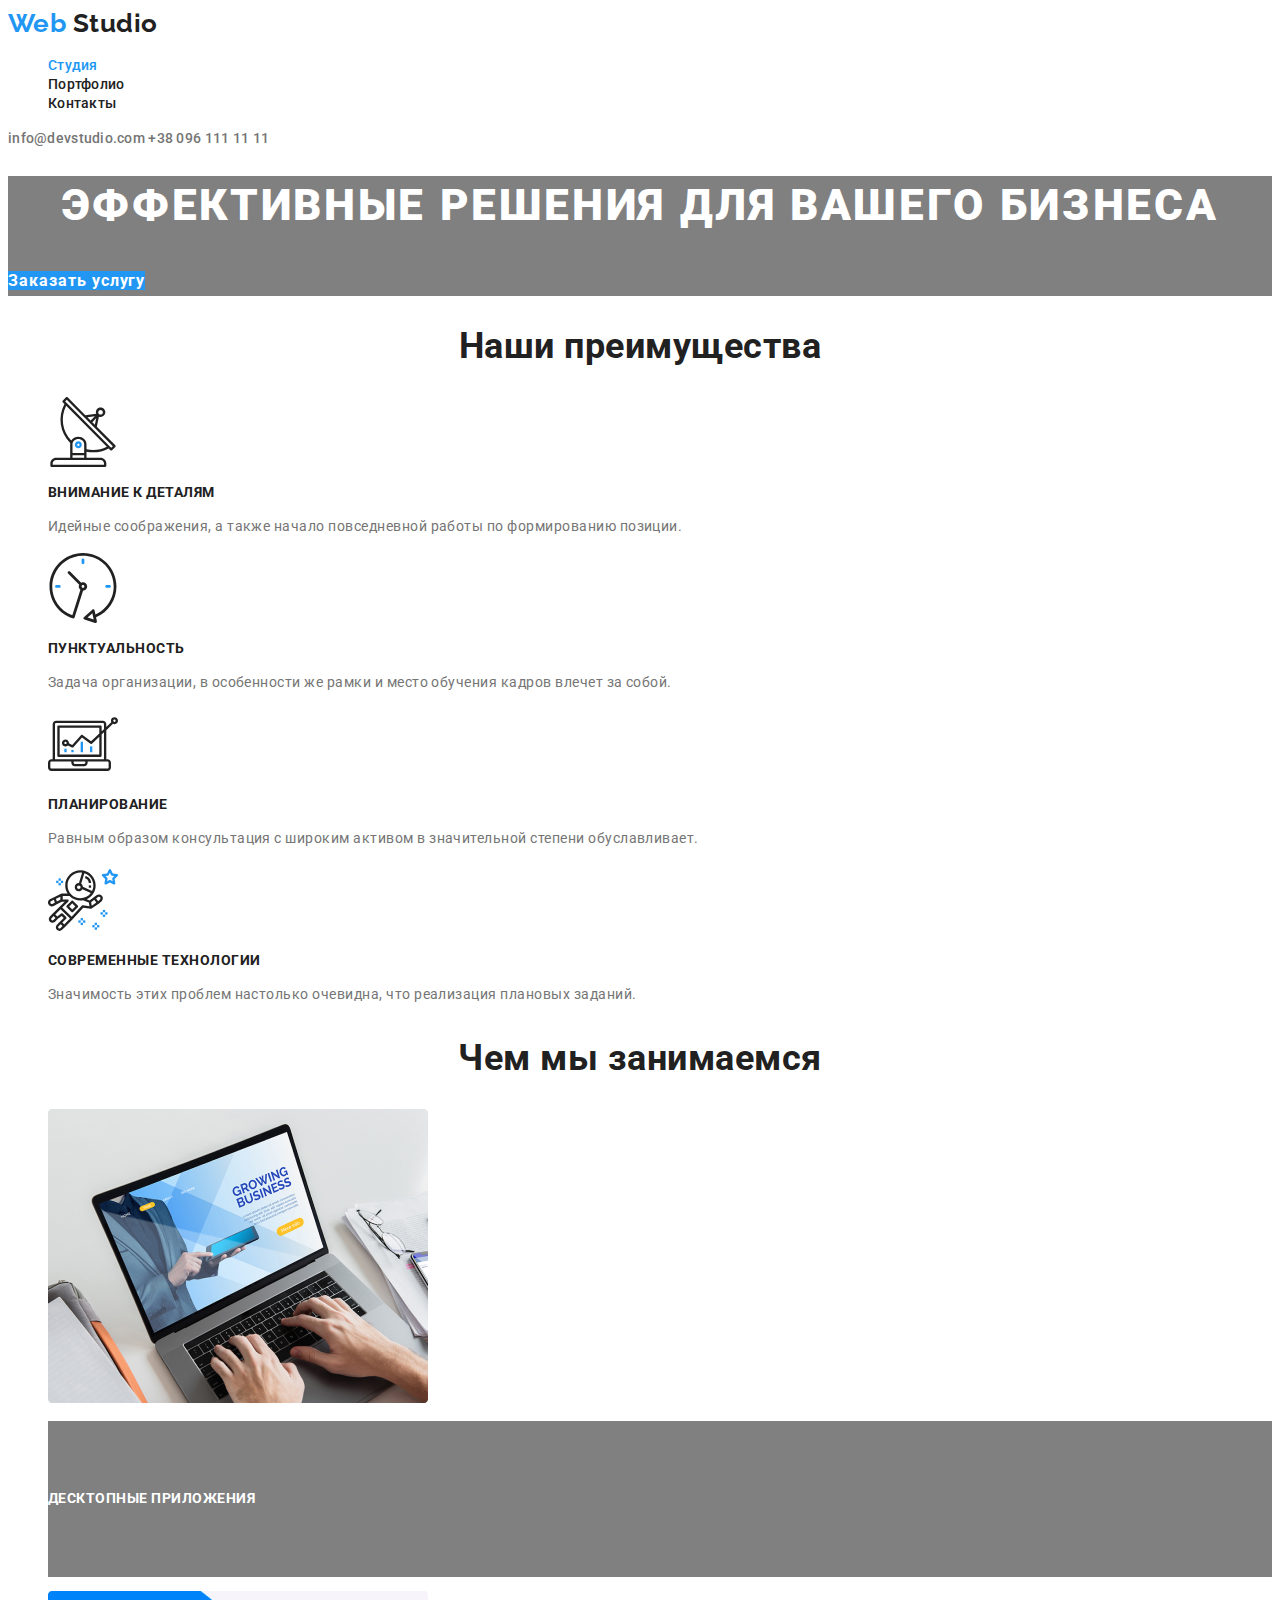
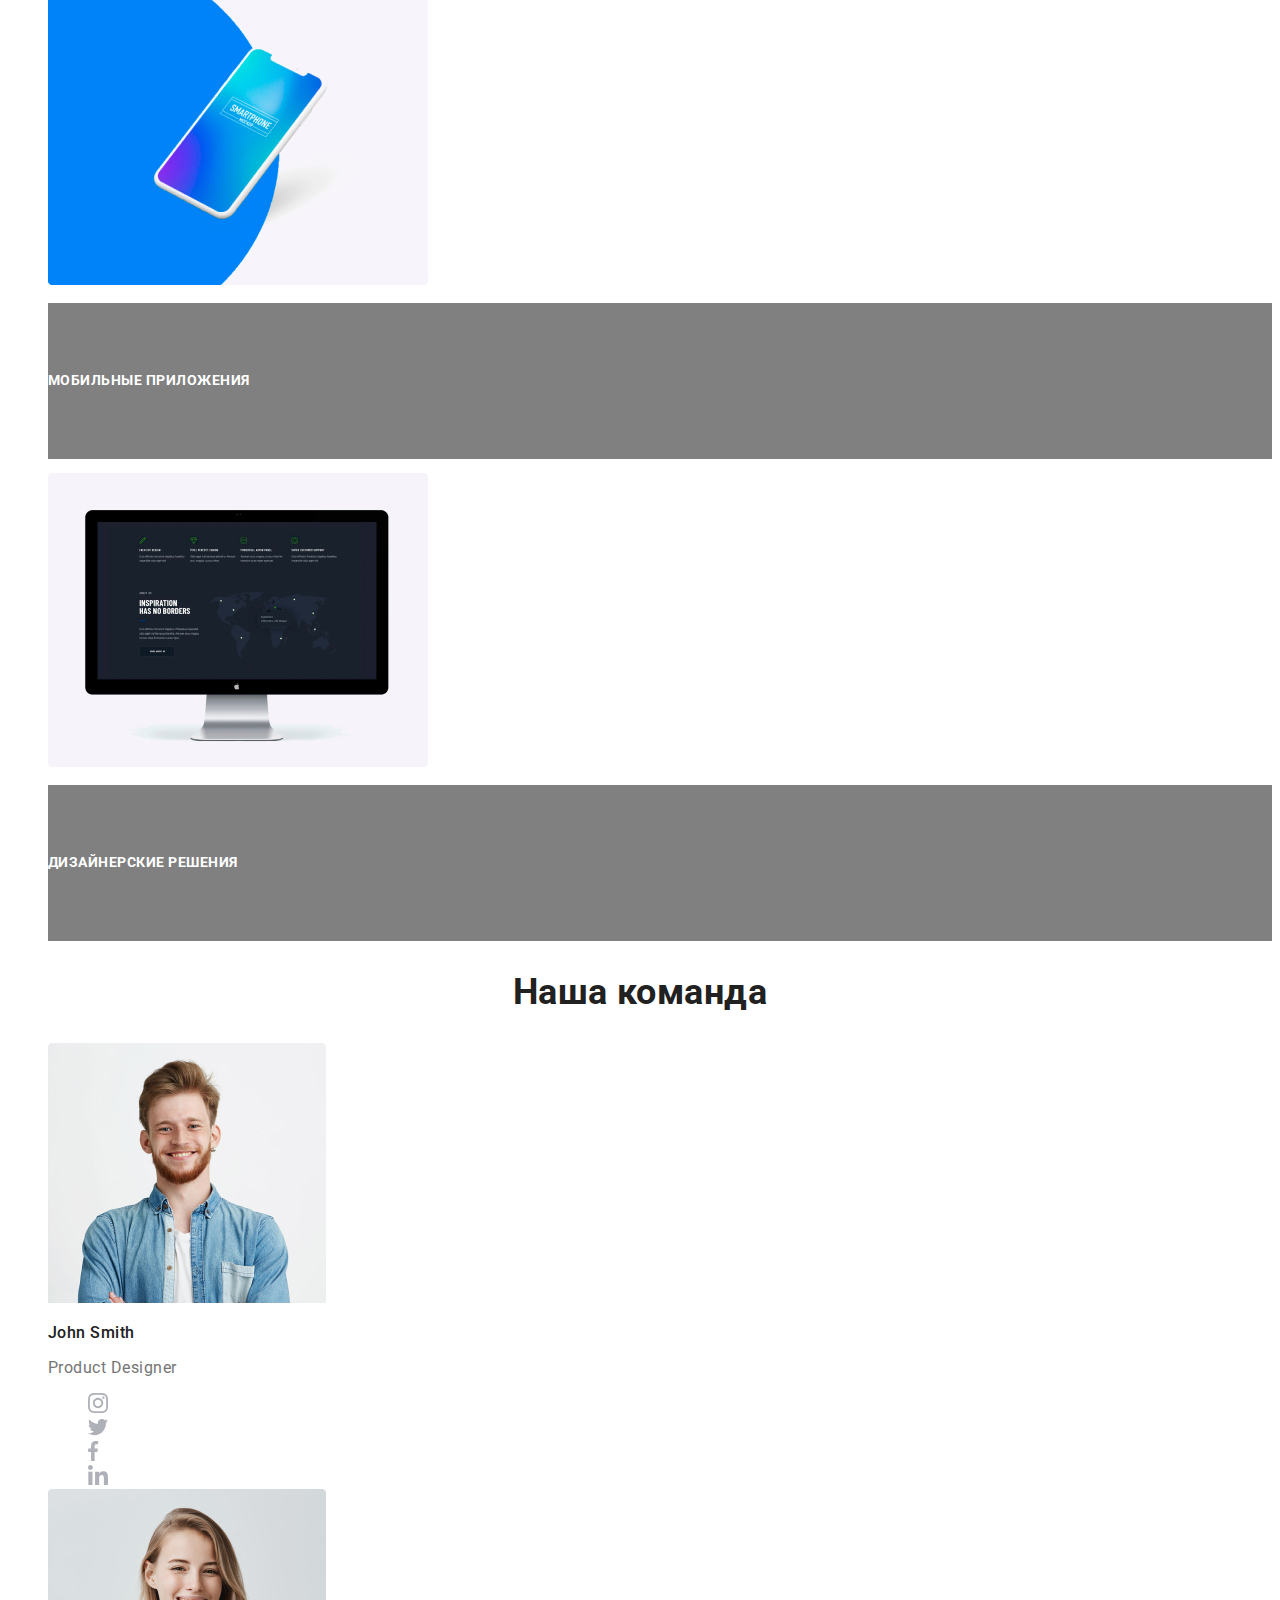
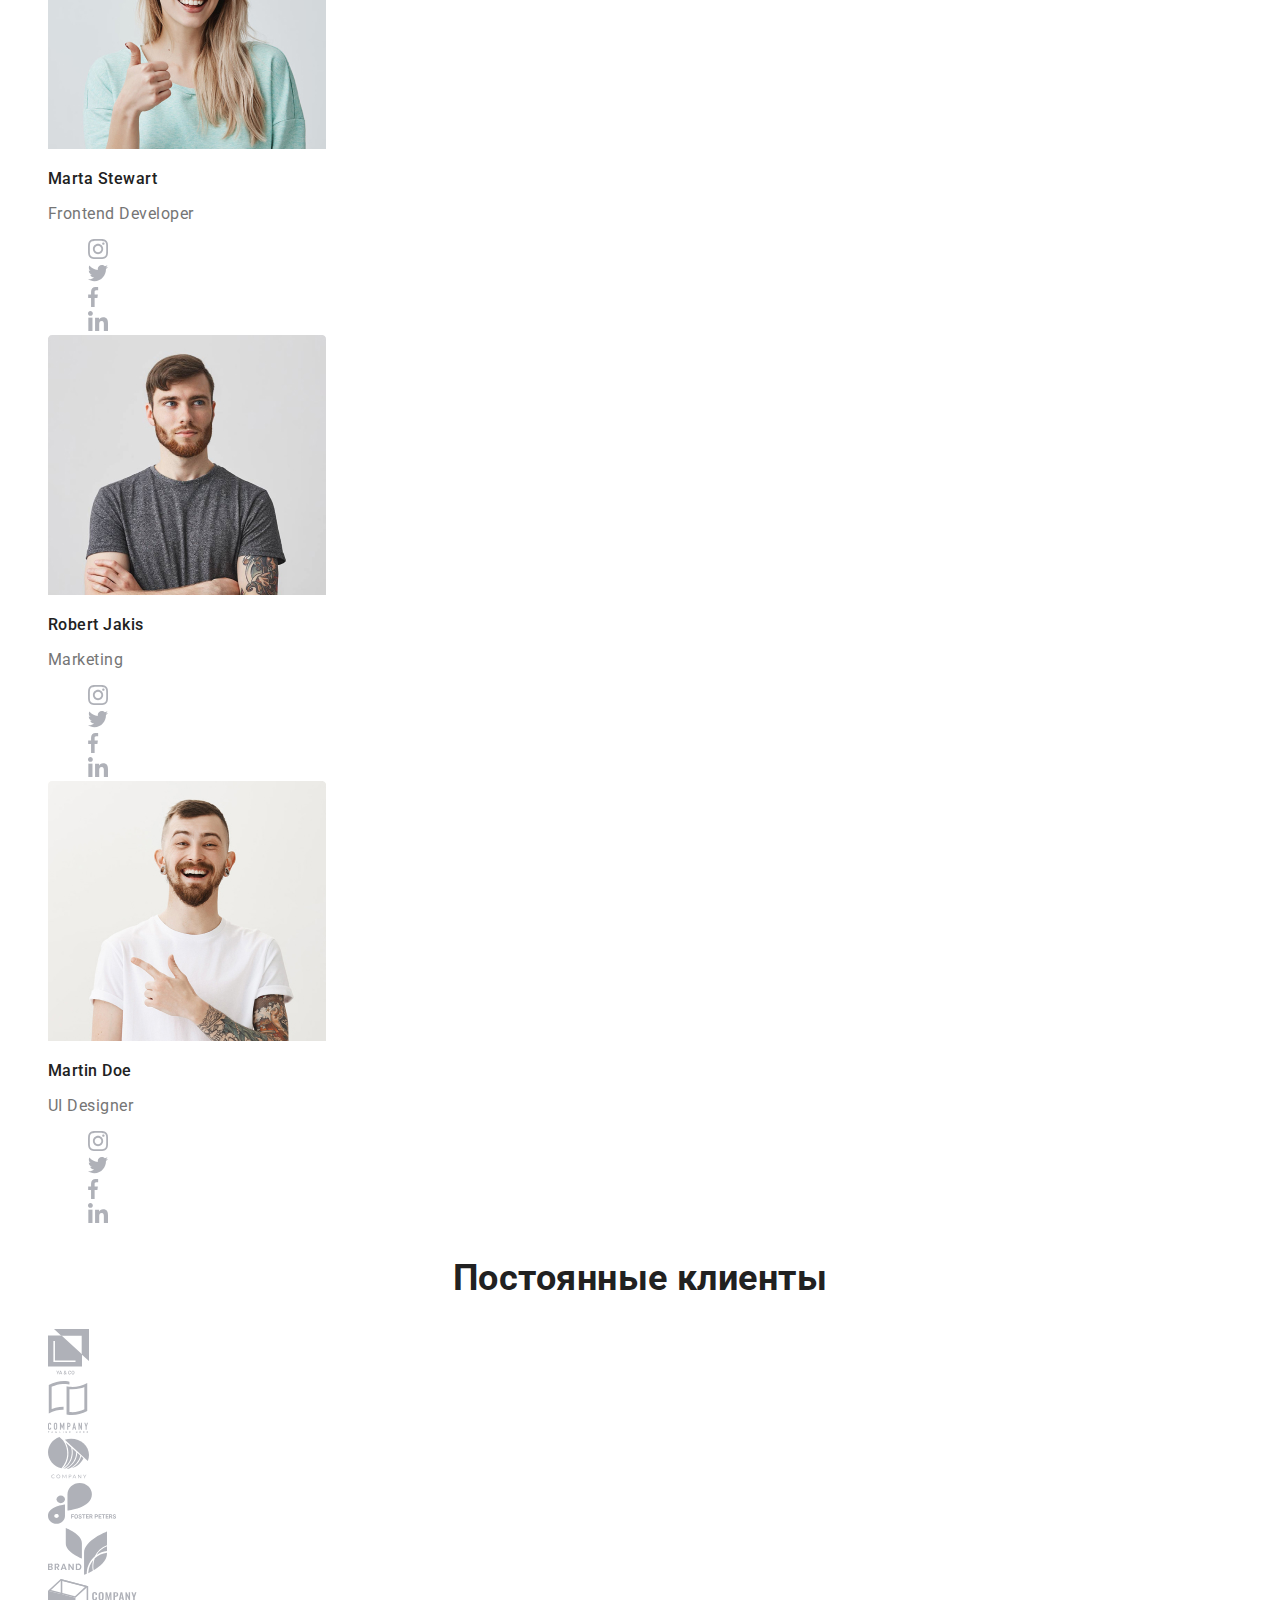
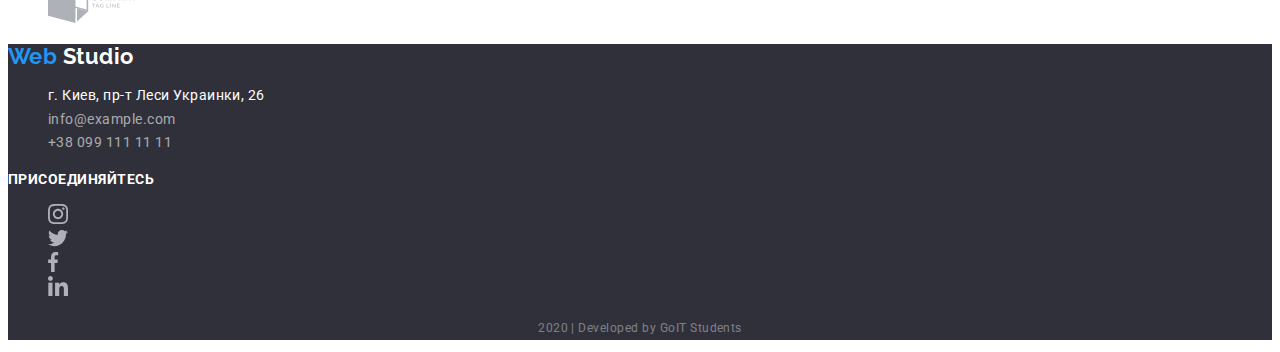
<file: index.html>
<!DOCTYPE html>
<html lang="ru">
  <head>
    <meta charset="UTF-8" />
    <meta name="viewport" content="width=device-width, initial-scale=1.0" />
    <title>Document</title>
    <link
      href="https://fonts.googleapis.com/css2?family=Raleway:wght@700&family=Roboto:wght@400;500;700&display=swap"
      rel="stylesheet"
    />
    <link rel="stylesheet" href="./css/common.css" />
    <link rel="stylesheet" href="./css/main.css" />
  </head>
  <body>
    <!--Шапка сайта-->
    <header>
      <nav>
        <a href="./index.html" class="logo-header">
          <span class="logo-web">Web</span>
          <span class="logo-studio">Studio</span>
        </a>

        <ul class="site-nav list">
          <li><a href="./index.html" class="link current">Студия</a></li>
          <li><a href="./portfolio.html" class="link">Портфолио</a></li>
          <li><a href="" class="link">Контакты</a></li>
        </ul>
      </nav>

      <div class="cont-nav">
        <a href="mailto:info@devstudio.com " class="link">
          info@devstudio.com
        </a>
        <a href="tel:+380961111111" class="link">
          +38 096 111 11 11
        </a>
      </div>
    </header>

    <main>
      <!--Герой-->
      <section class="hero">
        <h1 class="hero-title">эффективные решения для вашего бизнеса</h1>
        <a href="" class="button">Заказать услугу</a>
      </section>

      <!--Преимущества-->
      <section class="section">
        <!--этот заголовок спрячется в CSS-->
        <h2 class="section-title">Наши преимущества</h2>

        <ul class="feature list">
          <li>
            <img
              src="./images/antenna.svg"
              alt="изображение параболической антенны"
            />
            <h3 class="title">Внимание к деталям</h3>
            <p class="description">
              Идейные соображения, а также начало повседневной работы по
              формированию позиции.
            </p>
          </li>
          <li>
            <img src="./images/clock.svg" alt="изображение настенных часов" />
            <h3 class="title">Пунктуальность</h3>
            <p class="description">
              Задача организации, в особенности же рамки и место обучения кадров
              влечет за собой.
            </p>
          </li>
          <li>
            <img src="./images/diagram.svg" alt="изображение диаграммы" />
            <h3 class="title">Планирование</h3>
            <p class="description">
              Равным образом консультация с широким активом в значительной
              степени обуславливает.
            </p>
          </li>
          <li>
            <img src="./images/astronaut.svg" alt="изображение астронавта" />
            <h3 class="title">Современные технологии</h3>
            <p class="description">
              Значимость этих проблем настолько очевидна, что реализация
              плановых заданий.
            </p>
          </li>
        </ul>
      </section>

      <!-- Чем мы занимаемся -->
      <section class="section">
        <h2 class="section-title">Чем мы занимаемся</h2>

        <ul class="works list">
          <li>
            <img
              src="./images/desktopapp.jpg"
              alt="изображение ноутбука"
              width="380"
            />
            <h3 class="title">Десктопные приложения</h3>
          </li>
          <li>
            <img
              src="./images/mobileapp.jpg"
              alt="изображение мобильного телефона"
              width="380"
            />
            <h3 class="title">Мобильные приложения</h3>
          </li>
          <li>
            <img
              src="./images/designsolutions.jpg"
              alt="изображение монитора с дизайнерскими решениями"
              width="380"
            />
            <h3 class="title">Дизайнерские решения</h3>
          </li>
        </ul>
      </section>

      <!--Наша команда-->
      <section class="section">
        <h2 class="section-title">Наша команда</h2>

        <ul class="team list">
          <li>
            <img
              src="./images/teammate-1.jpg"
              alt="фото члена команды"
              width="278"
            />
            <h3 class="title">John Smith</h3>
            <p class="position">Product Designer</p>

            <!--ссылки на соц. сети-->
            <ul class="list">
              <li>
                <a href="" aria-label="Ссылка на Instagram">
                  <img
                    src="./images/logo-instagram.svg"
                    alt="логотип Инстаграм"
                  />
                </a>
              </li>
              <li>
                <a href="" aria-label="Ссылка на Twitter">
                  <img src="./images/logo-twitter.svg" alt="логотип Твиттер" />
                </a>
              </li>
              <li>
                <a href="" aria-label="Ссылка на Facebook">
                  <img src="./images/logo-facebook.svg" alt="логотип Фейсбук" />
                </a>
              </li>
              <li>
                <a href="" aria-label="Ссылка на linkedin">
                  <img
                    src="./images/logo-linkedin.svg"
                    alt="логотип Линкедин"
                  />
                </a>
              </li>
            </ul>
          </li>
          <li>
            <img
              src="./images/teammate-2.jpg"
              alt="фото члена команды"
              width="278"
            />
            <h3 class="title">Marta Stewart</h3>
            <p>Frontend Developer</p>

            <!--ссылки на соц. сети-->
            <ul class="list">
              <li>
                <a href="" aria-label="Ссылка на Instagram">
                  <img
                    src="./images/logo-instagram.svg"
                    alt="логотип Инстаграм"
                  />
                </a>
              </li>
              <li>
                <a href="" aria-label="Ссылка на Twitter">
                  <img src="./images/logo-twitter.svg" alt="логотип Твиттер" />
                </a>
              </li>
              <li>
                <a href="" aria-label="Ссылка на Facebook">
                  <img src="./images/logo-facebook.svg" alt="логотип Фейсбук" />
                </a>
              </li>
              <li>
                <a href="" aria-label="Ссылка на linkedin">
                  <img
                    src="./images/logo-linkedin.svg"
                    alt="логотип Линкедин"
                  />
                </a>
              </li>
            </ul>
          </li>
          <li>
            <img
              src="./images/teammate-3.jpg"
              alt="фото члена команды"
              width="278"
            />
            <h3 class="title">Robert Jakis</h3>
            <p>Marketing</p>

            <!--ссылки на соц. сети-->
            <ul class="list">
              <li>
                <a href="" aria-label="Ссылка на Instagram">
                  <img
                    src="./images/logo-instagram.svg"
                    alt="логотип Инстаграм"
                  />
                </a>
              </li>
              <li>
                <a href="" aria-label="Ссылка на Twitter">
                  <img src="./images/logo-twitter.svg" alt="логотип Твиттер" />
                </a>
              </li>
              <li>
                <a href="" aria-label="Ссылка на Facebook">
                  <img src="./images/logo-facebook.svg" alt="логотип Фейсбук" />
                </a>
              </li>
              <li>
                <a href="" aria-label="Ссылка на linkedin">
                  <img
                    src="./images/logo-linkedin.svg"
                    alt="логотип Линкедин"
                  />
                </a>
              </li>
            </ul>
          </li>
          <li>
            <img
              src="./images/teammate-4.jpg"
              alt="фото члена команды"
              width="278"
            />
            <h3 class="title">Martin Doe</h3>
            <p>UI Designer</p>

            <!--ссылки на соц. сети-->
            <ul class="list">
              <li>
                <a href="" aria-label="Ссылка на Instagram">
                  <img
                    src="./images/logo-instagram.svg"
                    alt="логотип Инстаграм"
                  />
                </a>
              </li>
              <li>
                <a href="" aria-label="Ссылка на Twitter">
                  <img src="./images/logo-twitter.svg" alt="логотип Твиттер" />
                </a>
              </li>
              <li>
                <a href="" aria-label="Ссылка на Facebook">
                  <img src="./images/logo-facebook.svg" alt="логотип Фейсбук" />
                </a>
              </li>
              <li>
                <a href="" aria-label="Ссылка на linkedin">
                  <img
                    src="./images/logo-linkedin.svg"
                    alt="логотип Линкедин"
                  />
                </a>
              </li>
            </ul>
          </li>
        </ul>
      </section>

      <!--Постоянные клиенты-->
      <section class="section">
        <h2 class="section-title">Постоянные клиенты</h2>

        <ul class="list">
          <li>
            <a href="" aria-label="Ссылка на 1 клиента">
              <img src="./images/logo-client-1.svg" alt="логотип 1 клиента" />
            </a>
          </li>
          <li>
            <a href="" aria-label="Ссылка на 2 клиента">
              <img src="./images/logo-client-2.svg" alt="логотип 2 клиента" />
            </a>
          </li>
          <li>
            <a href="" aria-label="Ссылка на 3 клиента">
              <img src="./images/logo-client-3.svg" alt="логотип 3 клиента" />
            </a>
          </li>
          <li>
            <a href="" aria-label="Ссылка на 4 клиента">
              <img src="./images/logo-client-4.svg" alt="логотип 4 клиента" />
            </a>
          </li>
          <li>
            <a href="" aria-label="Ссылка на 5 клиента">
              <img src="./images/logo-client-5.svg" alt="логотип 5 клиента" />
            </a>
          </li>
          <li>
            <a href="" aria-label="Ссылка на 6 клиента">
              <img src="./images/logo-client-6.svg" alt="логотип 6 клиента" />
            </a>
          </li>
        </ul>
      </section>
    </main>

    <!--Футер-->
    <footer>
      <a href="./index.html" class="logo-footer">
        <span class="logo-web">Web</span>
        <span class="logo-studio footer">Studio</span>
      </a>

      <address>
        <ul class="address list">
          <li class="street">г. Киев, пр-т Леси Украинки, 26</li>
          <li><a href="mailto:info@example.com">info@example.com</a></li>
          <li><a href="tel:+380991111111">+38 099 111 11 11</a></li>
        </ul>
      </address>

      <b class="join-in">присоединяйтесь</b>
      <ul class="list">
        <li>
          <a href="" aria-label="Ссылка на Instagram">
            <img src="./images/logo-instagram.svg" alt="логотип Инстаграм" />
          </a>
        </li>
        <li>
          <a href="" aria-label="Ссылка на Twitter">
            <img src="./images/logo-twitter.svg" alt="логотип Твиттер" />
          </a>
        </li>
        <li>
          <a href="" aria-label="Ссылка на Facebook">
            <img src="./images/logo-facebook.svg" alt="логотип Фейсбук" />
          </a>
        </li>
        <li>
          <a href="" aria-label="Ссылка на linkedin">
            <img src="./images/logo-linkedin.svg" alt="логотип Линкедин" />
          </a>
        </li>
      </ul>

      <p class="copyright">2020 | Developed by GoIT Students</p>
    </footer>
  </body>
</html>
</file>
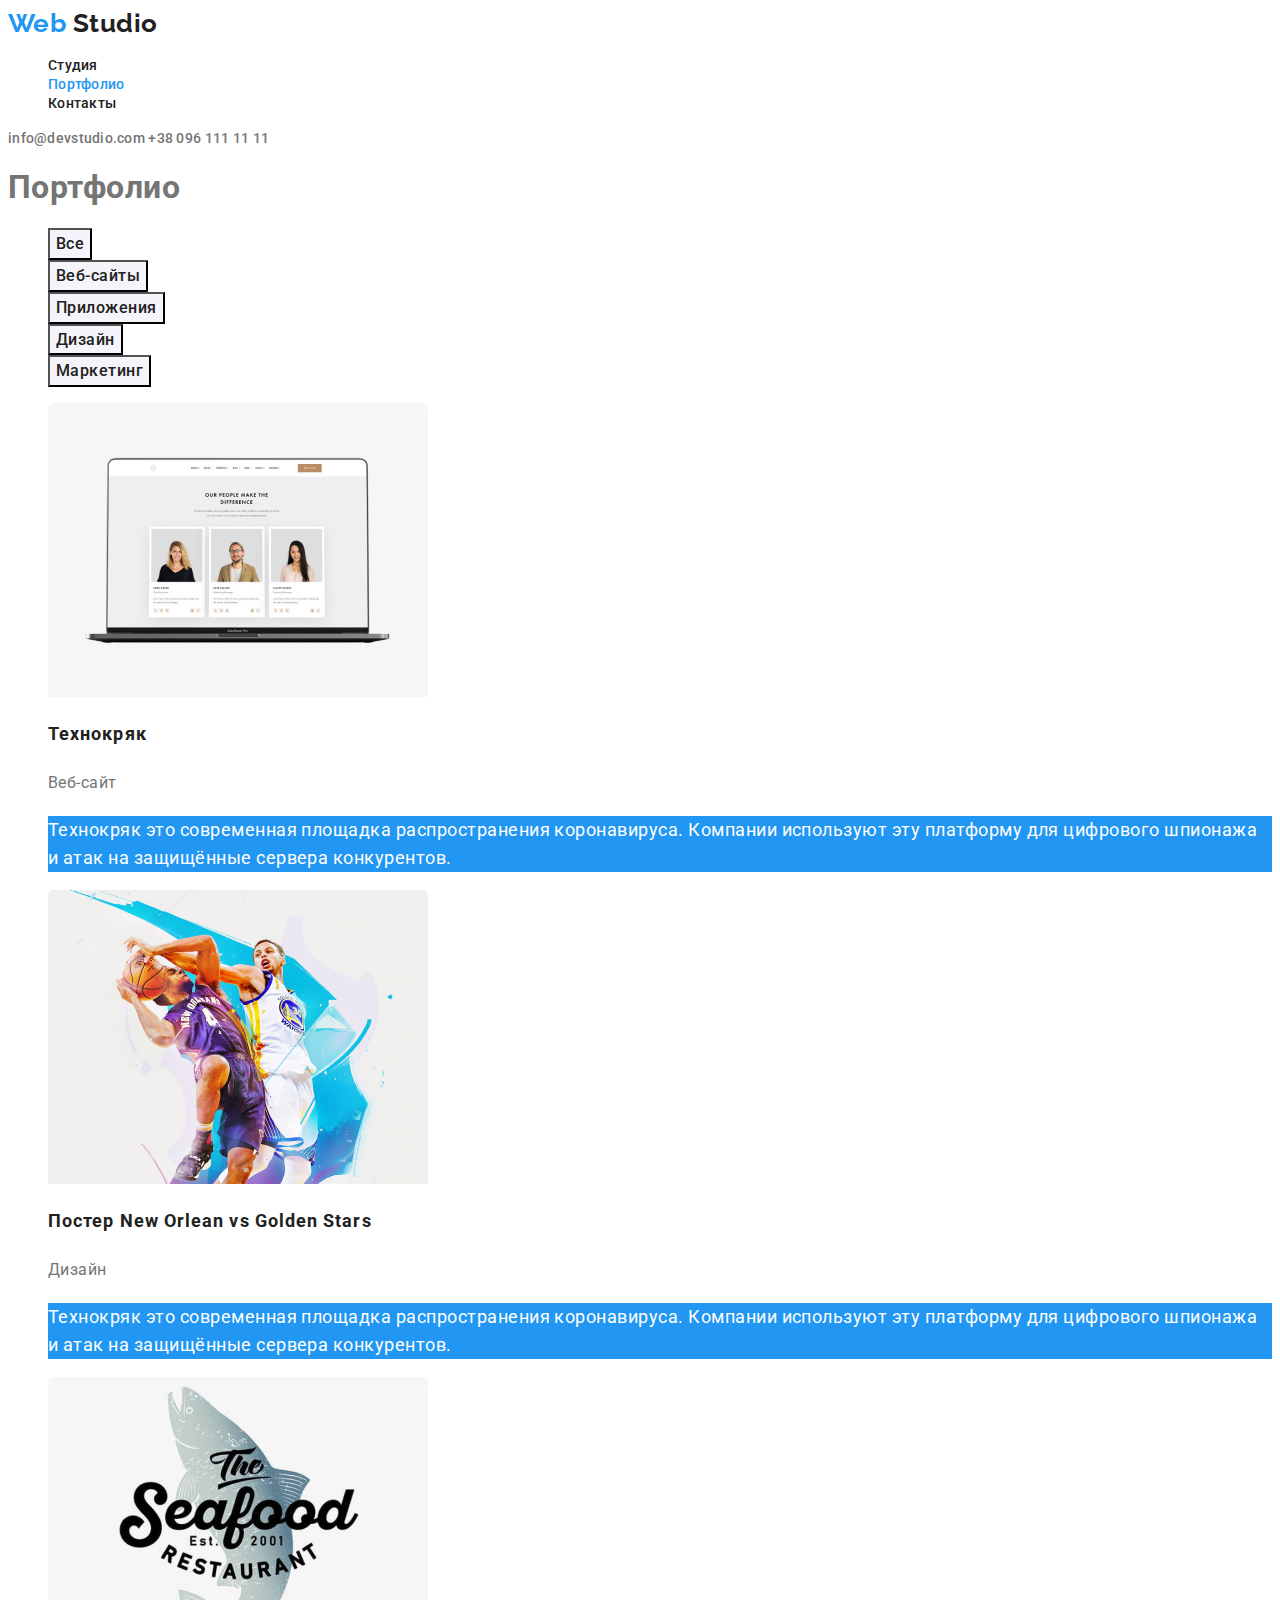
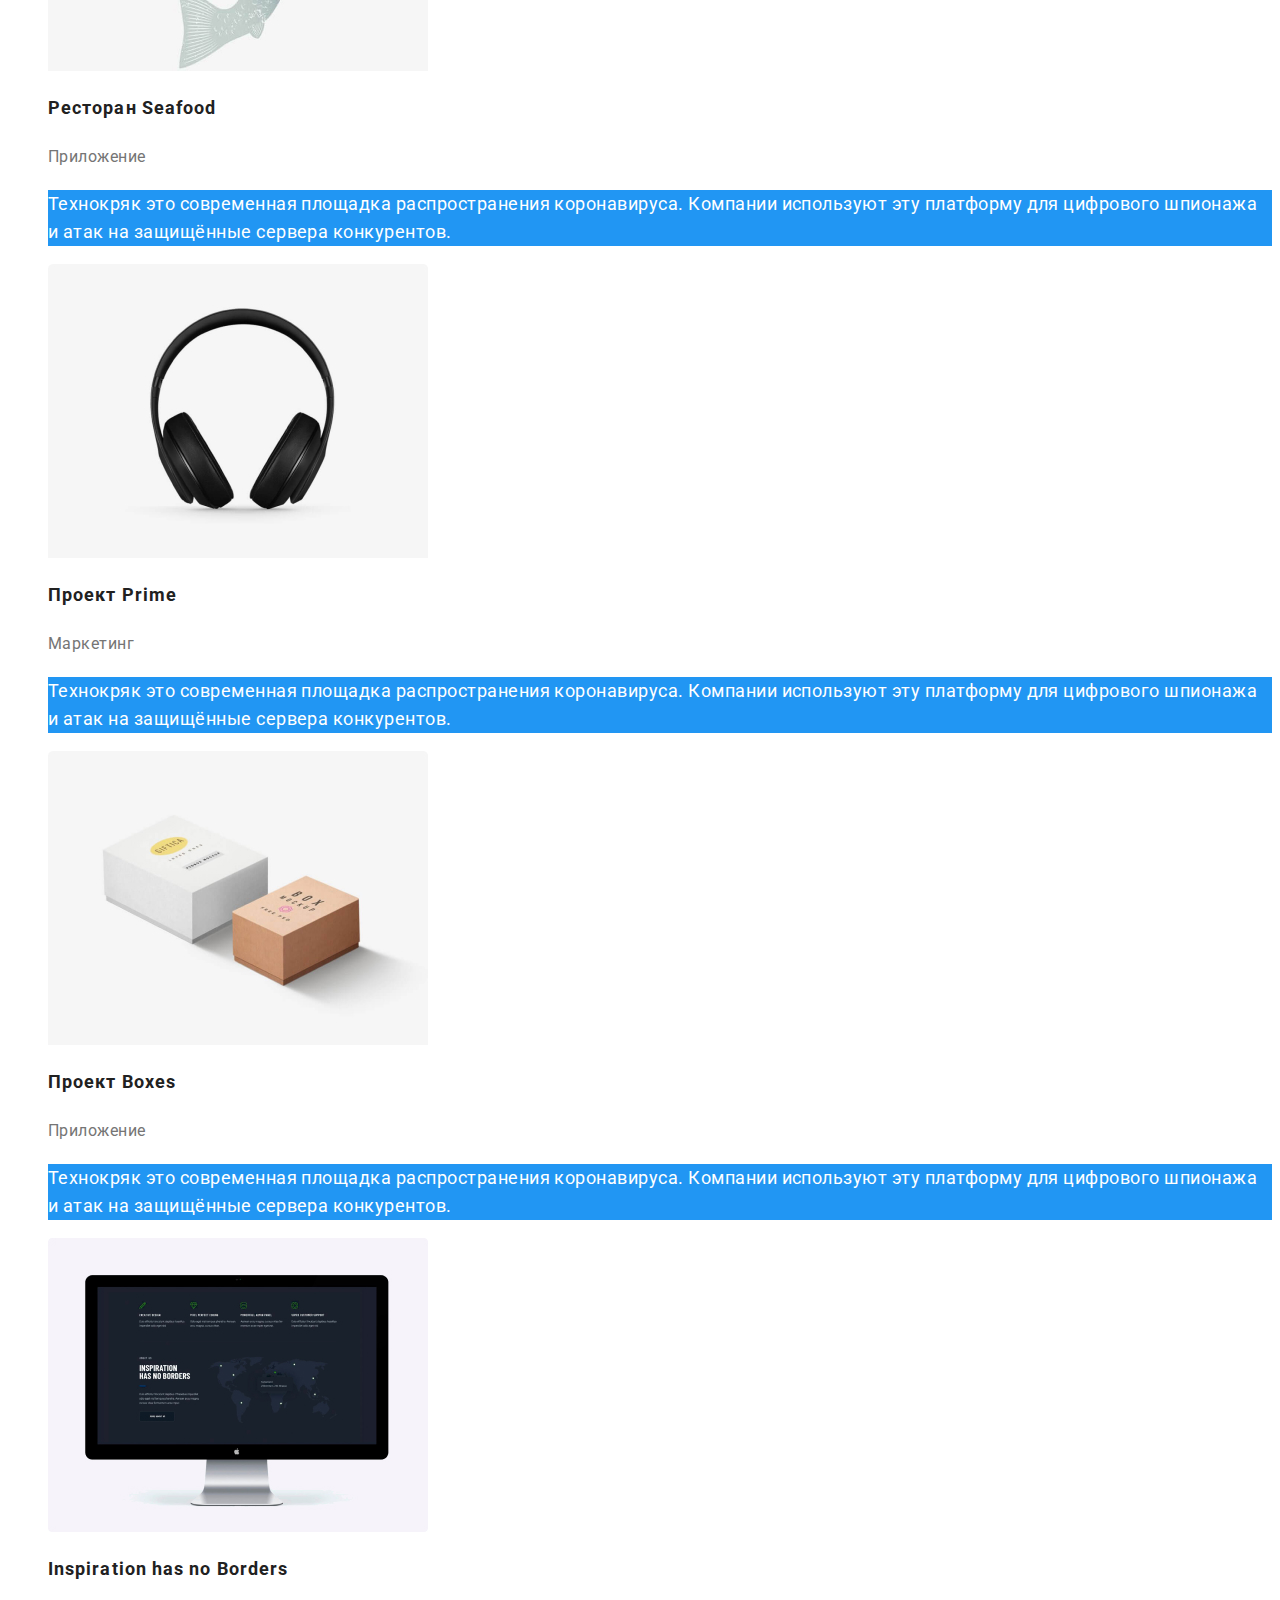
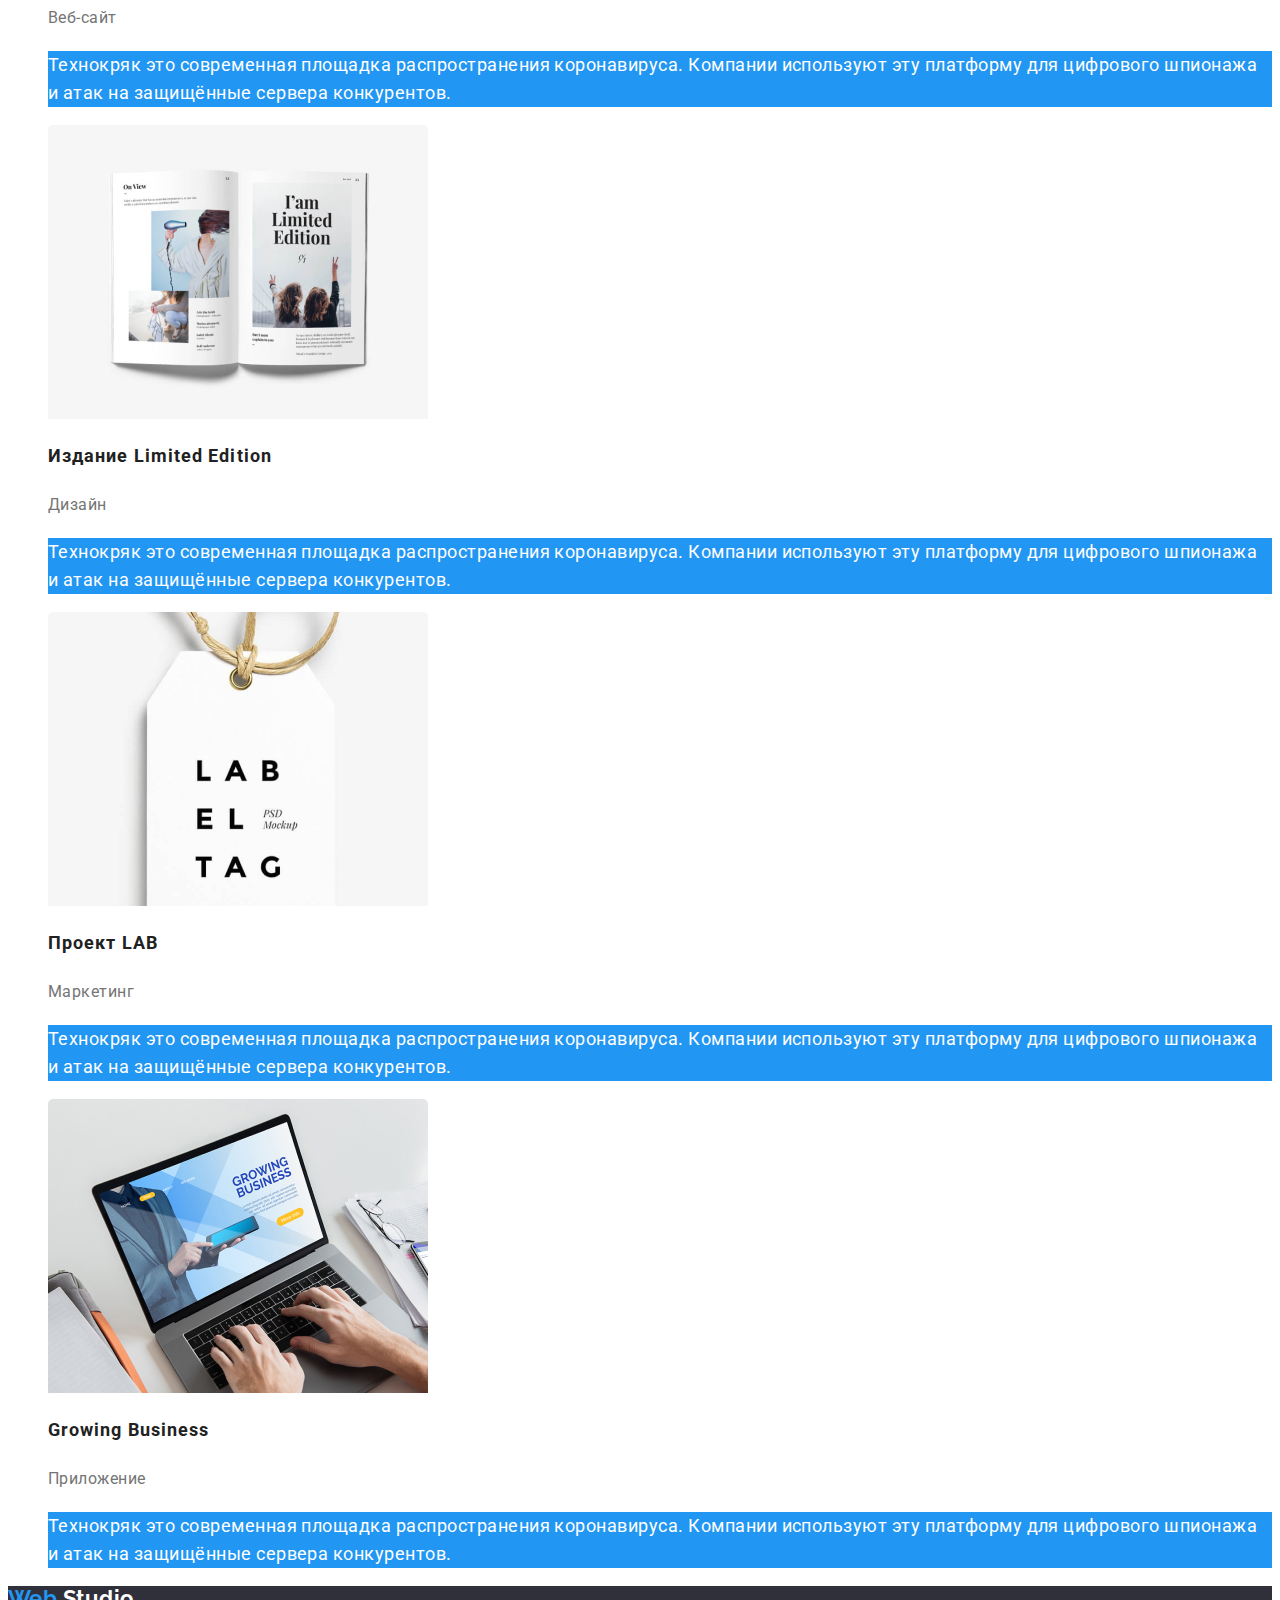
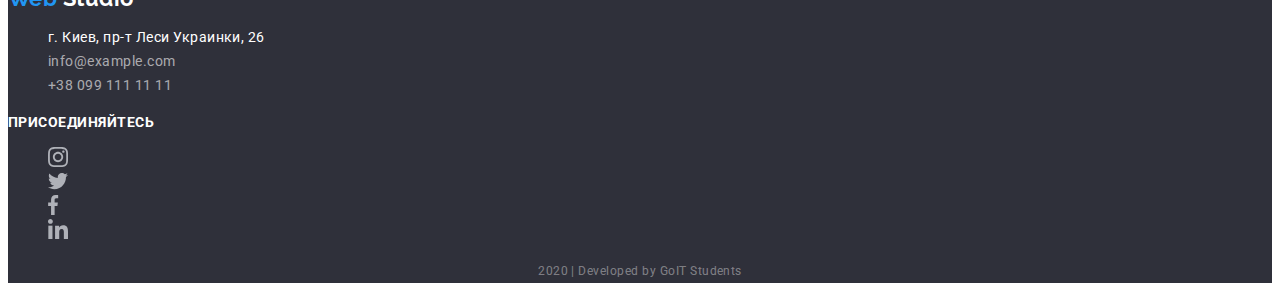
<file: portfolio.html>
<!DOCTYPE html>
<html lang="ru">
  <head>
    <meta charset="UTF-8" />
    <meta name="viewport" content="width=device-width, initial-scale=1.0" />
    <title>Document</title>
    <link
      href="https://fonts.googleapis.com/css2?family=Raleway:wght@700&family=Roboto:wght@400;500;700&display=swap"
      rel="stylesheet"
    />
    <link rel="stylesheet" href="./css/common.css" />
    <link rel="stylesheet" href="./css/portfolio.css" />
  </head>
  <body>
    <!--Шапка сайта-->
    <header>
      <nav>
        <a href="./index.html" class="logo-header">
          <span class="logo-web">Web</span>
          <span class="logo-studio">Studio</span>
        </a>

        <ul class="site-nav list">
          <li><a href="./index.html" class="link">Студия</a></li>
          <li><a href="./portfolio.html" class="link current">Портфолио</a></li>
          <li><a href="" class="link">Контакты</a></li>
        </ul>
      </nav>

      <div class="cont-nav">
        <a href="mailto:info@devstudio.com " class="link">
          info@devstudio.com
        </a>
        <a href="tel:+380961111111" class="link">
          +38 096 111 11 11
        </a>
      </div>
    </header>

    <main>
      <section>
        <!-- Этот заголовок будет скрыт  -->
        <h1>Портфолио</h1>

        <!-- Фильтр -->
        <ul class="filter-button list">
          <li><button type="button" class="button">Все</button></li>
          <li><button type="button" class="button">Веб-сайты</button></li>
          <li><button type="button" class="button">Приложения</button></li>
          <li><button type="button" class="button">Дизайн</button></li>
          <li><button type="button" class="button">Маркетинг</button></li>
        </ul>

        <!-- Список работ -->

        <ul class="works list">
          <li>
            <a href="">
              <img
                src="./images/web-site.jpg"
                alt="изображение ноутбука с сайтом"
              />
              <h2 class="title">Технокряк</h2>
              <p class="description">Веб-сайт</p>
              <p class="text">
                Технокряк это современная площадка распространения коронавируса.
                Компании используют эту платформу для цифрового шпионажа и атак
                на защищённые сервера конкурентов.
              </p>
            </a>
          </li>
          <li>
            <a href="">
              <img
                src="./images/desing.jpg"
                alt="изображение постера с двумя играющими басскетболлистами"
              />
              <h2 class="title">Постер New Orlean vs Golden Stars</h2>
              <p class="description">Дизайн</p>
              <p class="text">
                Технокряк это современная площадка распространения коронавируса.
                Компании используют эту платформу для цифрового шпионажа и атак
                на защищённые сервера конкурентов.
              </p>
            </a>
          </li>
          <li>
            <a href="">
              <img
                src="./images/app-seafood.jpg"
                alt="изображение логотипа: рыба на белом фоне"
              />
              <h2 class="title">Ресторан Seafood</h2>
              <p class="description">Приложение</p>
              <p class="text">
                Технокряк это современная площадка распространения коронавируса.
                Компании используют эту платформу для цифрового шпионажа и атак
                на защищённые сервера конкурентов.
              </p>
            </a>
          </li>
          <li>
            <a href="">
              <img
                src="./images/phones.jpg"
                alt="изображение наушников на белом фоне"
              />
              <h2 class="title">Проект Prime</h2>
              <p class="description">Маркетинг</p>
              <p class="text">
                Технокряк это современная площадка распространения коронавируса.
                Компании используют эту платформу для цифрового шпионажа и атак
                на защищённые сервера конкурентов.
              </p>
            </a>
          </li>
          <li>
            <a href="">
              <img
                src="./images/two-boxes.jpg"
                alt="изображение двух коробок"
              />
              <h2 class="title">Проект Boxes</h2>
              <p class="description">Приложение</p>
              <p class="text">
                Технокряк это современная площадка распространения коронавируса.
                Компании используют эту платформу для цифрового шпионажа и атак
                на защищённые сервера конкурентов.
              </p>
            </a>
          </li>
          <li>
            <a href="">
              <img
                src="./images/designsolutions.jpg"
                alt="изображение монитора с сайтом"
              />
              <h2 class="title">Inspiration has no Borders</h2>
              <p class="description">Веб-сайт</p>
              <p class="text">
                Технокряк это современная площадка распространения коронавируса.
                Компании используют эту платформу для цифрового шпионажа и атак
                на защищённые сервера конкурентов.
              </p>
            </a>
          </li>
          <li>
            <a href="">
              <img
                src="./images/open-magazine.jpg"
                alt="изображение раскрытого журнала"
              />
              <h2 class="title">Издание Limited Edition</h2>
              <p class="description">Дизайн</p>
              <p class="text">
                Технокряк это современная площадка распространения коронавируса.
                Компании используют эту платформу для цифрового шпионажа и атак
                на защищённые сервера конкурентов.
              </p>
            </a>
          </li>
          <li>
            <a href="">
              <img
                src="./images/letter-tag.jpg"
                alt="изображение бирки с буквами"
              />
              <h2 class="title">Проект LAB</h2>
              <p class="description">Маркетинг</p>
              <p class="text">
                Технокряк это современная площадка распространения коронавируса.
                Компании используют эту платформу для цифрового шпионажа и атак
                на защищённые сервера конкурентов.
              </p>
            </a>
          </li>
          <li>
            <a href="">
              <img
                src="./images/print-hands.jpg"
                alt="изображение печатающтх на ноутбуке рук"
              />
              <h2 class="title">Growing Business</h2>
              <p class="description">Приложение</p>
              <p class="text">
                Технокряк это современная площадка распространения коронавируса.
                Компании используют эту платформу для цифрового шпионажа и атак
                на защищённые сервера конкурентов.
              </p>
            </a>
          </li>
        </ul>
      </section>
    </main>

    <!--Футер-->
    <footer>
      <a href="./index.html" class="logo-footer">
        <span class="logo-web">Web</span>
        <span class="logo-studio footer">Studio</span>
      </a>

      <address>
        <ul class="address list">
          <li class="street">г. Киев, пр-т Леси Украинки, 26</li>
          <li><a href="mailto:info@example.com">info@example.com</a></li>
          <li><a href="tel:+380991111111">+38 099 111 11 11</a></li>
        </ul>
      </address>

      <b class="join-in">присоединяйтесь</b>
      <ul class="list">
        <li>
          <a href="" aria-label="Ссылка на Instagram">
            <img src="./images/logo-instagram.svg" alt="логотип Инстаграм" />
          </a>
        </li>
        <li>
          <a href="" aria-label="Ссылка на Twitter">
            <img src="./images/logo-twitter.svg" alt="логотип Твиттер" />
          </a>
        </li>
        <li>
          <a href="" aria-label="Ссылка на Facebook">
            <img src="./images/logo-facebook.svg" alt="логотип Фейсбук" />
          </a>
        </li>
        <li>
          <a href="" aria-label="Ссылка на linkedin">
            <img src="./images/logo-linkedin.svg" alt="логотип Линкедин" />
          </a>
        </li>
      </ul>

      <p class="copyright">2020 | Developed by GoIT Students</p>
    </footer>
  </body>
</html>
</file>
<file: css/common.css>
:root {
  --primary-text-color: #757575;
  --title-text-color: #212121;
  --accent-color: #2196f3;
  --primary-bg-color: #ffffff;
  --secondary-bg-color: #f5f4fa;
  --footer-bg-color: #2f303a;
  --button-bg-color: #f5f4fa;
}

a {
  text-decoration: none;
}

.list {
  list-style: none;
}

body {
  background-color: #ffffff;
  color: var(--primary-text-color);
  font-family: Roboto, sans-serif;
  letter-spacing: 0.03em;
}

/* Логотип */
.logo-header {
  font-family: Raleway, sans-serif;

  font-weight: 700;
  font-size: 26px;
  line-height: 1.19;
}
.logo-footer {
  font-family: Raleway, sans-serif;

  font-weight: 700;
  font-size: 22px;
  line-height: 1.18;
}

.logo-web {
  color: #2196f3;
}
.logo-studio {
  color: #212121;
}

.logo-studio.footer {
  color: #ffffff;
}

/* Навигация сайта */

.site-nav .link.current {
  color: var(--accent-color);
}

.site-nav .link {
  color: var(--title-text-color);

  font-weight: 500;
  font-size: 14px;
  line-height: 1.14;
  letter-spacing: 0.02em;
}

.cont-nav .link {
  color: var(--primary-text-color);

  font-weight: 500;
  font-size: 14px;
  line-height: 1.14;
  letter-spacing: 0.02em;
}

.site-nav .link:hover,
.site-nav .link:focus,
.cont-nav .link:hover,
.cont-nav .link:focus {
  color: var(--accent-color);
}

/* Футер */
footer {
  background-color: var(--footer-bg-color);
}

.address {
  font-style: normal;
  font-size: 14px;
  line-height: 1.71;
}

.address .street {
  color: #ffffff;
}
.address a {
  color: rgba(255, 255, 255, 0.6);
}

.join-in {
  color: #ffffff;

  font-weight: 700;
  font-size: 14px;
  line-height: 1.14;
  text-transform: uppercase;
}

.copyright {
  color: rgba(255, 255, 255, 0.4);

  font-size: 12px;
  line-height: 2;
  text-align: center;
}
</file>
<file: css/main.css>
/*  цвет основного текста #757575  */
/*  цвет заголовков #212121  */
/*  цвет акцента #2196F3   */
/*  белый цвет #FFFFFF    */
/*  цвета в футере rgba(255, 255, 255, 0.6)
                   rgba(255, 255, 255, 0.4) */

/* Кнопка */
.button {
  color: #ffffff;
  background-color: var(--accent-color);

  font-weight: 700;
  font-size: 16px;
  line-height: 1.87;
  letter-spacing: 0.06em;
}

/* Герой */
.hero {
  background-color: grey;
}
.hero-title {
  color: var(--primary-bg-color);

  font-weight: 900;
  font-size: 44px;
  line-height: 1.36;
  text-align: center;
  letter-spacing: 0.06em;
  text-transform: uppercase;
}

/* Секции */
.section-title {
  color: var(--title-text-color);
  font-weight: 700;
  font-size: 36px;
  line-height: 1.17;
  text-align: center;
}

/* Преимущества */
.feature .title {
  color: var(--title-text-color);

  font-weight: 700;
  font-size: 14px;
  line-height: 1.14;
  text-transform: uppercase;
}

.feature .description {
  font-size: 14px;
  line-height: 1.71;
}

/* Чем мы занимаемся */
.works .title {
  background-color: grey;
  color: var(--primary-bg-color);

  font-weight: 700;
  font-size: 14px;
  line-height: 11.14;
  text-transform: uppercase;
}

/* Наша команда */
.team .title {
  color: var(--title-text-color);

  font-weight: 500;
  font-size: 16px;
  line-height: 1.19;
}

.team .position {
  font-size: 16px;
  line-height: 1.19;
}
}

/* Постоянные клиенты */
</file>
<file: css/portfolio.css>
/*  цвет основного текста #757575  */
/*  цвет заголовков #212121  */
/*  цвет акцента #2196F3   */
/*  белый цвет #FFFFFF    */
/*  цвета в футере rgba(255, 255, 255, 0.6)
                   rgba(255, 255, 255, 0.4) */

/* цвет фона кнопок #F5F4FA */

:root {
  --primary-text-color: #757575;
  --title-text-color: #212121;
  --accent-color: #2196f3;
  --primary-bg-color: #ffffff;
  --secondary-bg-color: #f5f4fa;
  --footer-bg-color: #2f303a;
  --button-bg-color: #f5f4fa;
}

/* Кнопка фильтра */

.button {
  color: var(--title-text-color);
  background-color: var(--button-bg-color);

  font-family: inherit;
  font-weight: 500;
  font-size: 16px;
  line-height: 1.62;
  letter-spacing: 0.03em;
}

.button:hover,
.button:focus {
  color: var(--primary-bg-color);
  background-color: var(--accent-color);
}

/* Список работ  */

.works .title {
  color: var(--title-text-color);

  font-weight: 700;
  font-size: 18px;
  line-height: 2;
  letter-spacing: 0.06em;
}

.works .description {
  color: var(--primary-text-color);

  font-size: 16px;
  line-height: 1.87;
}

.works .text {
  color: var(--primary-bg-color);
  background-color: var(--accent-color);

  font-size: 18px;
  line-height: 1.56;
}
</file>
